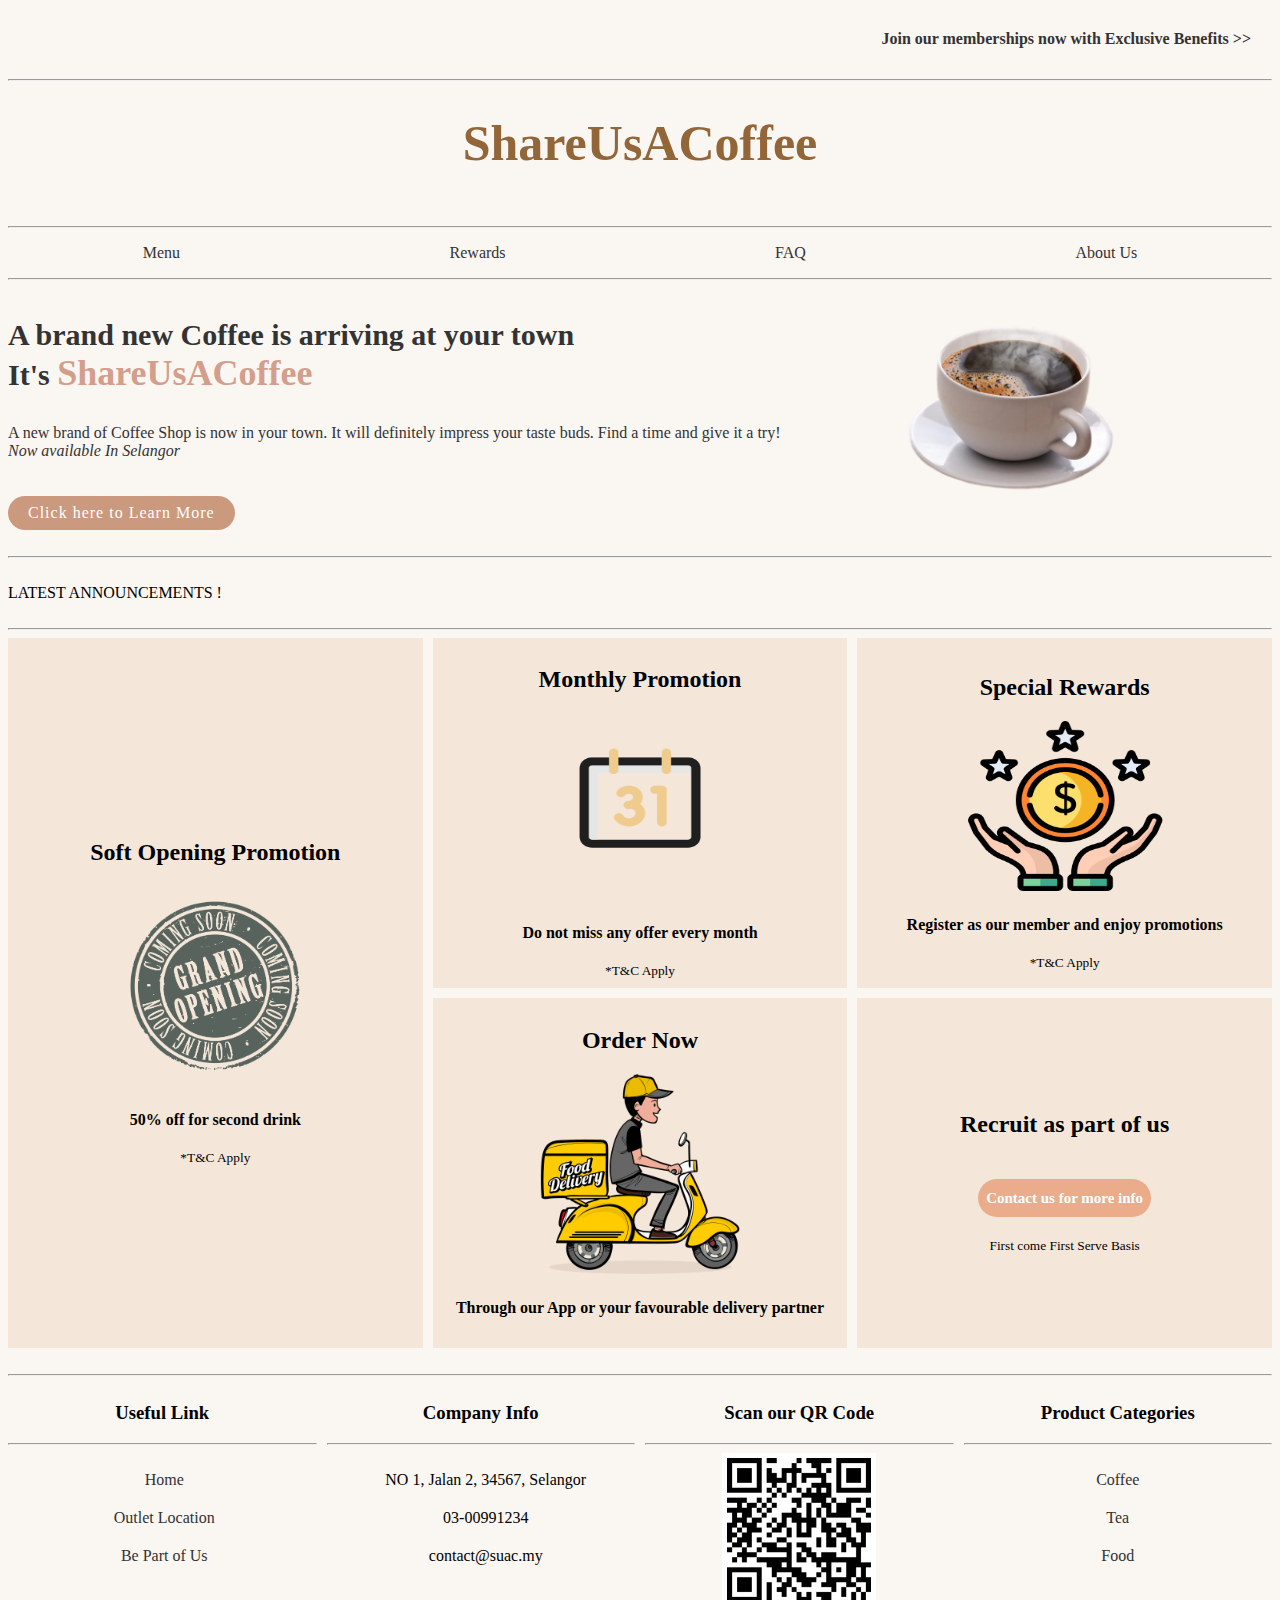
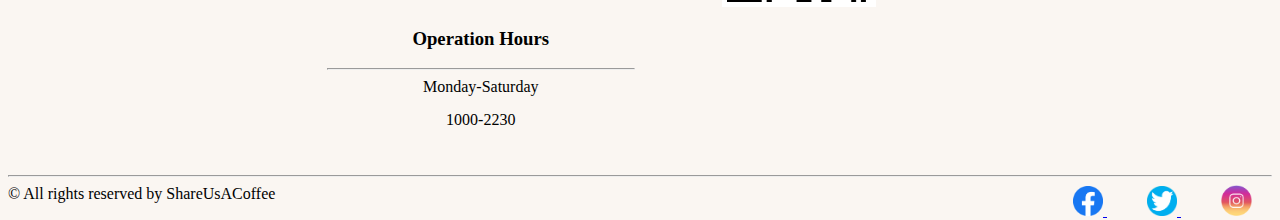
<file: index.html>
<!DOCTYPE html>
<html lang="en">
    <head>
        <title>ShareUsACoffee</title>
        <meta charset="utf-8">
        <meta name="viewport" content="width=device-width, initial-scale=1.0">
        <link rel="stylesheet" href="homepagestyle.css">
        <script src="homepage.js"></script>
    </head>
    <body>
        <div class="memberhead">
            <a href ="membership.html"><h4>Join our memberships now with Exclusive Benefits >></h4></a>
        </div>
        <hr>
            <header>
                <h1 style="color: #936639">ShareUsACoffee</h1>
                <hr>
                <ul>
                    <li><a href="menu.html">Menu</a></li>
                    <li><a href="membership.html">Rewards</a></li>
                    <li><a href="faq.html">FAQ</a></li>
                    <li><a href="aboutus.html">About Us</a></li>
                </ul>
            </header>
        <hr>
            <div class="main">
                <div class="Textbox">
                    <h3>A brand new Coffee is arriving at your town<br>It's <span>ShareUsACoffee</span></h3>
                    <p>A new brand of Coffee Shop is now in your town. It will definitely impress your taste buds. Find a time and give it a try!<br><i>Now available In Selangor</i></p>
                    <a href="aboutus.html">Click here to Learn More</a>
                </div>
                <div class="imageofcoffee">
                    <img src="coffee.png" class="coffee">
                </div>
            </div>
        <br>
        <hr>
            <br>
            LATEST ANNOUNCEMENTS !
            <br>
            <br>
        <hr>
            <div class="promotion">
                <div class="discount">
                    <h2>Soft Opening Promotion</h2>
                        <a href="#">
                            <img src="opening.png" width="200" height="200">
                        </a>
                    <h4>50% off for second drink</h4>
                    <sub>*T&C Apply</sub>
                </div>
                <div class="monthly">
                    <h2>Monthly Promotion</h2>
                        <a href="#">
                            <img src="month.png" width="200" height="170" onclick="monthPromo()">
                            <p id = "month"></p>
                        </a>
                    <h4>Do not miss any offer every month</h4>
                    <sub>*T&C Apply</sub>
                </div>
                <div class="member">
                    <h2>Special Rewards</h2>
                        <a href="membership.html" target="_blank">
                            <img src="special.png" width="200" height="170">
                        </a>
                    <h4>Register as our member and enjoy promotions</h4>
                    <sub>*T&C Apply</sub>
                </div>
                <div class="delivery">
                    <h2>Order Now</h2>
                        <a href="https://www.foodpanda.my/" target="_blank">
                            <img src="delivery.png" width="200" height="200">
                        </a>
                    <h4>Through our App or your favourable delivery partner</h4>
                </div>
                <div class="recruit">
                    <h2>Recruit as part of us</h2>
                    <h4><a href="recruit.html" target="_blank">
                        <span>Contact us for more info</span></a></h4>
                    <sub>First come First Serve Basis</sub>
                </div>
            </div>
            <br>
        <hr>
            <footer>
                <div class="other">
                    <div class="link">
                        <h3>Useful Link</h3>
                        <hr>
                        <ul>
                            <li><a href="index.html">Home</a></li>
                            <li><a href="location.html">Outlet Location</a></li>
                            <li><a href="recruit.html">Be Part of Us</a></li>
                        </ul>
                    </div>
                    <div class="info">
                        <h3>Company Info</h3>
                        <hr>
                        <ul>
                            <li>NO 1, Jalan 2, 34567, Selangor</li>
                            <li>03-00991234</li>
                            <li>contact@suac.my</li>
                        </ul>
                        <br>
                        <h3>Operation Hours</h3>
                        <hr>
                        <div class="week">
                            Monday-Saturday
                            <br>
                            <div class="hour">
                                1000-2230
                            </div>
                        </div>
                    </div>
                    <div class="qr">
                        <h3>Scan our QR Code</h3>
                        <hr>
                        <img src="qrcode.png" class="qrcode" width="150" height="150" onclick="openImg(this)">
                    </div>
                    <div class="category">
                        <h3>Product Categories</h3>
                        <hr>
                        <ul>
                            <li><a href="coffee.html">Coffee</a></li>
                            <li><a href="tea.html">Tea</a></li>
                            <li><a href="food.html">Food</a></li>
                        </ul>
                    </div>
                </div>
            <br>
            <hr>
                <div class = socialmedia>
                &copy; All rights reserved by ShareUsACoffee
                <div class="contact">
                    <a href="https://www.facebook.com/shareusacoffee">
                        <img src="fb.png" width="30" height="30">
                    </a>
                    <a href="https://www.twitter.com/shareusacoffee">
                        <img src="twitter.png" width="30" height="30">
                    </a>
                    <a href="https://www.instagram.com/shareusacoffee">
                        <img src="ig.png" width="31" height="31">
                    </a>
                </div>
                </div>
            </footer>
        </section>

    </body>
</html>
</file>
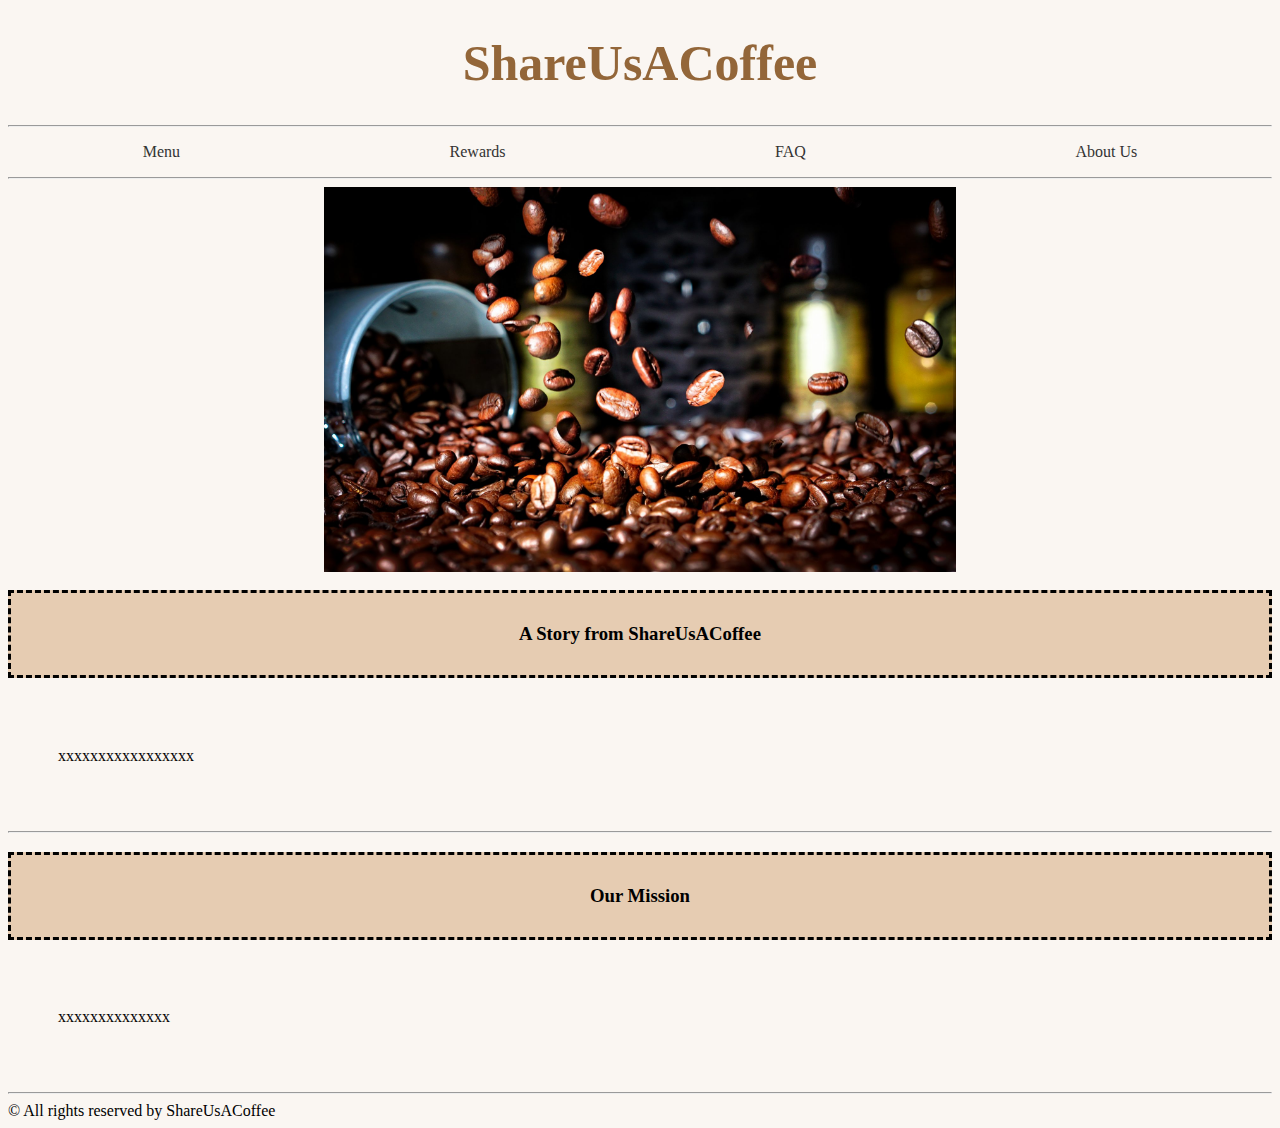
<file: aboutus.html>
<!DOCTYPE html>
<html lang="en">
    <head>
        <title>ShareUsACoffee@About Us</title>
        <meta charset="utf-8">
        <meta name="viewport" content="width=device-width, initial-scale=1.0">
        <link rel="stylesheet" href="aboutus.css">
    </head>
    <body>
        <section>
            <header>
                <h1><a href="index.html"><span>ShareUsACoffee</span></a></h1>
                <hr>
                <ul>
                    <li><a href="menu.html">Menu</a></li>
                    <li><a href="membership.html">Rewards</a></li>
                    <li><a href="faq.html">FAQ</a></li>
                    <li><a href="aboutus.html">About Us</a></li>
                </ul>
                <hr>
            </header>
            <body>
                <div class="picture">
                    <img src="pic.jfif" class="coffee" width="1505px" height="400px">
                </div>
                <div class="story">
                    <h3>A Story from ShareUsACoffee</h3>
                    <p>
                        xxxxxxxxxxxxxxxxx
                    </p>
                </div>
                <hr>
                <div class="mission">
                    <h3>Our Mission</h3>
                    <p>
                        xxxxxxxxxxxxxx
                    </p>
                </div>
            </body>
            <footer>
                <hr>
                &copy; All rights reserved by ShareUsACoffee
            </footer>
        </section>
    </body>
</html>
</file>
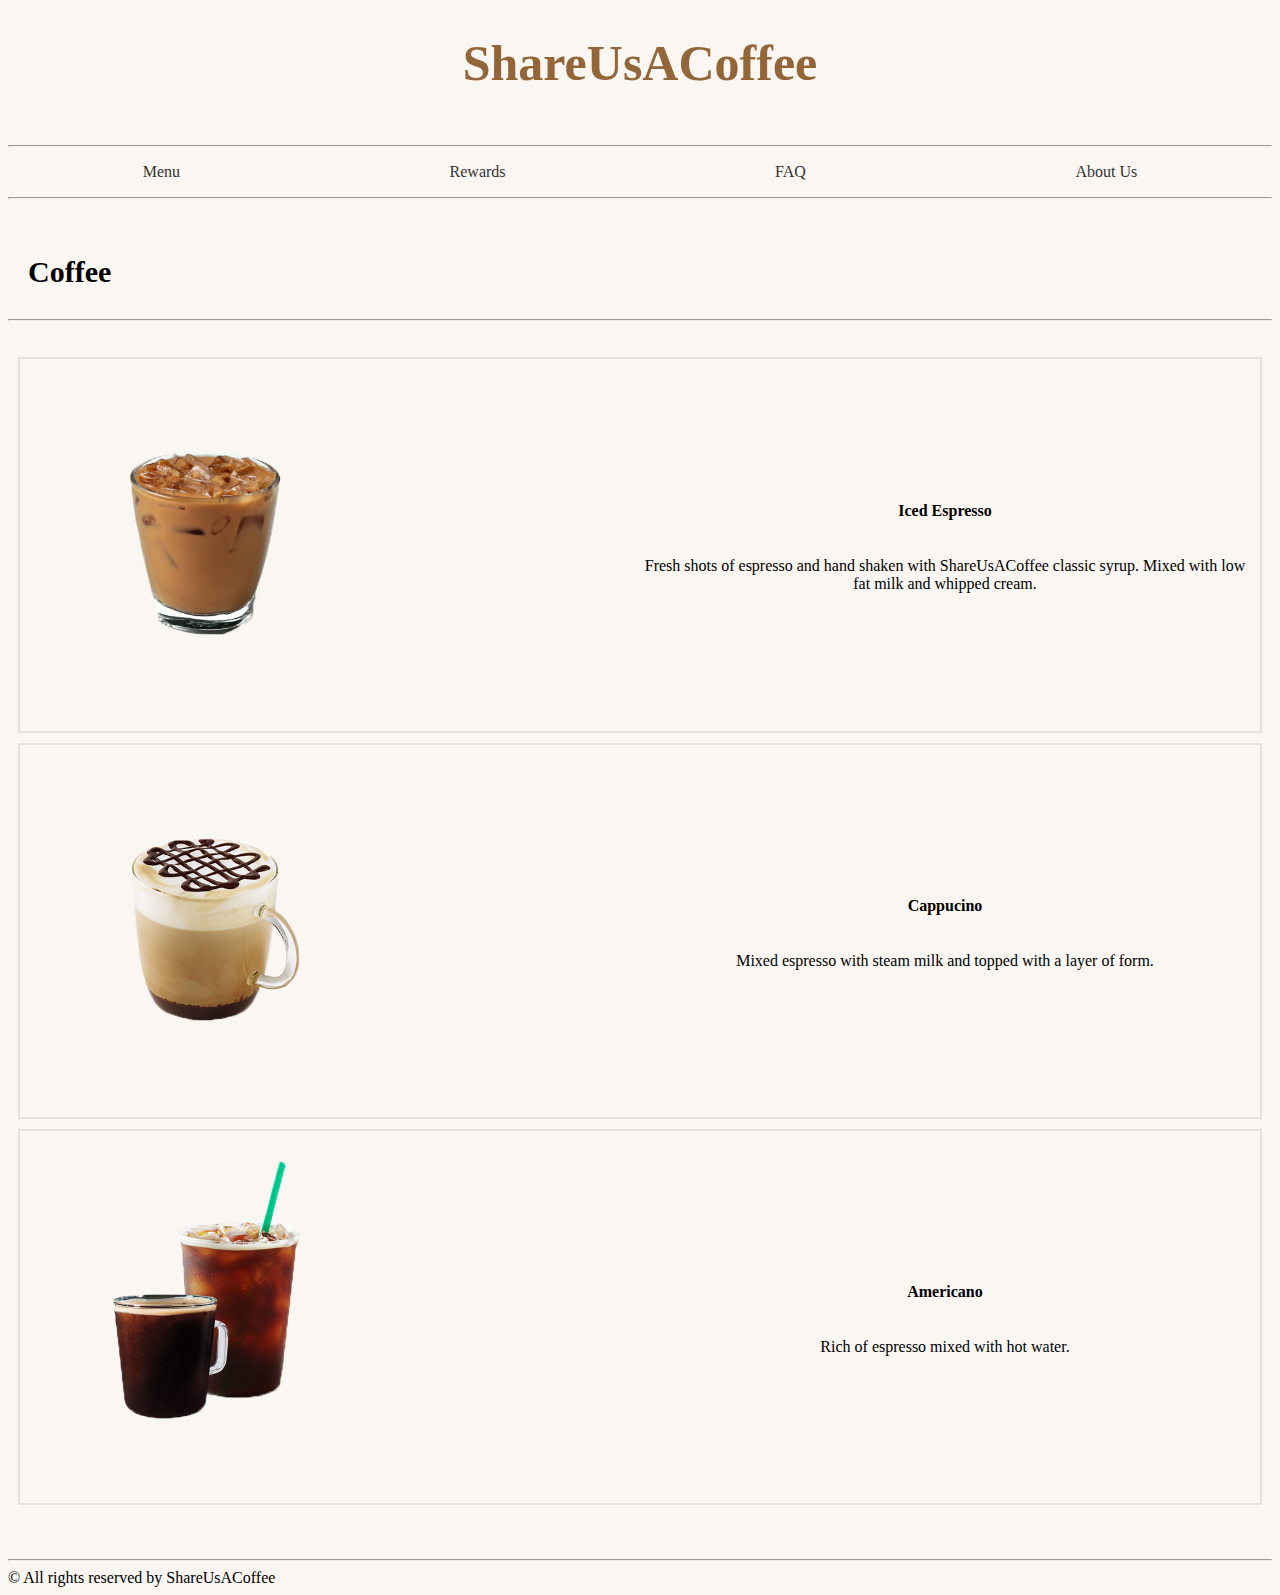
<file: coffee.html>
<!DOCTYPE html>
<html lang="en">
    <head>
        <title>ShareUsACoffee@Product Categories</title>
        <meta charset="utf-8">
        <link rel="stylesheet" href="coffeestyle.css">
        <meta name="viewport" content="width=device-width, initial-scale=1.0">
    </head>
    <body>
        <section>
            <header>
                <h1><a href="index.html"><span>ShareUsACoffee</span></a></h1>
                <hr>
                <ul>
                    <li><a href="menu.html">Menu</a></li>
                    <li><a href="membership.html">Rewards</a></li>
                    <li><a href="faq.html">FAQ</a></li>
                    <li><a href="aboutus.html">About Us</a></li>
                </ul>
                <hr>
            </header>
            <br>
            <h3 style="font-size: 30px; padding-left: 20px">Coffee</h3>
            <hr><br>
            <div class="coffee">
                <div class="espresso">
                    <img src="espresso.png" width="200" height="200">
                    <div class="desc">
                        <h4>Iced Espresso</h4>
                        <p>Fresh shots of espresso and hand shaken with ShareUsACoffee classic syrup. Mixed with low fat milk and whipped cream.</p>
                    </div>
                </div>
                <div class="cappucino">
                    <img src="cappucino.png" width="200" height="200">
                    <div class="desc">
                        <h4>Cappucino</h4>
                        <p>Mixed espresso with steam milk and topped with a layer of form.</p>
                    </div>
                </div>
                <div class="americano">
                    <img src="americano.png" width="200" height="200">
                    <div class="desc">
                        <h4>Americano</h4>
                        <p>Rich of espresso mixed with hot water.</p>
                    </div>
                </div>
            </div>
            <br><br>
            <footer>
                <hr>
                &copy; All rights reserved by ShareUsACoffee
            </footer>
        </section>
    </body>
</html>
</file>
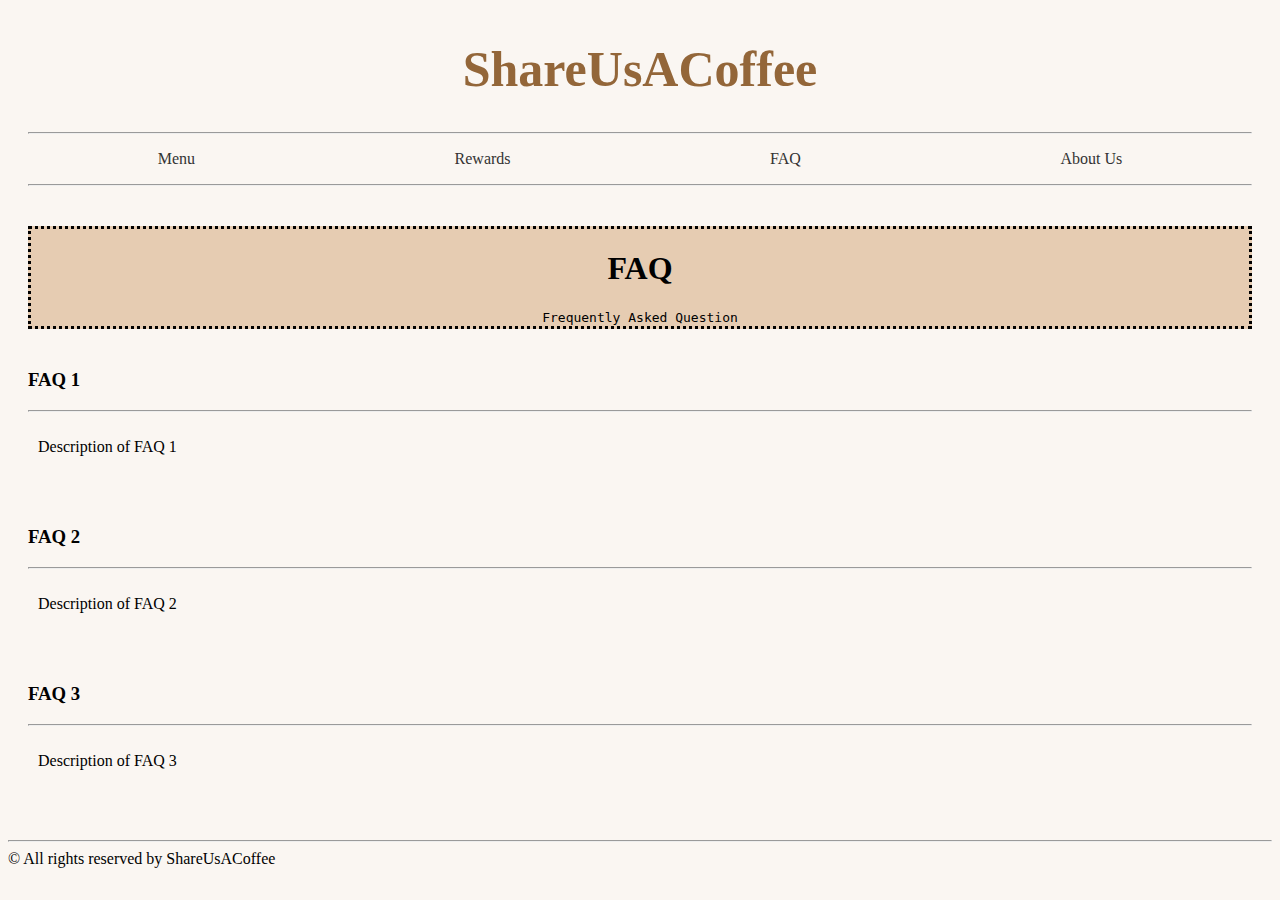
<file: faq.html>
<!DOCTYPE html>
<html lang="en">
    <head>
        <title>ShareUsACoffee@FAQ</title>
        <meta charset="utf-8">
        <link rel="stylesheet" href="faqstyle.css">
        <meta name="viewport" content="width=device-width, initial-scale=1.0">
    </head>
    <body>
        <section>
            <header>
                <div class="nav">
                    <h1><a href="index.html"><span>ShareUsACoffee</span></a></h1>
                    <hr>
                    <ul>
                        <li><a href="menu.html">Menu</a></li>
                        <li><a href="membership.html">Rewards</a></li>
                        <li><a href="faq.html">FAQ</a></li>
                        <li><a href="aboutus.html">About Us</a></li>
                    </ul>
                    <hr>
                </div>
                <div class="title">
                    <h1>FAQ</h1>
                    <kbd>Frequently Asked Question</kbd>
                </div>
            </header>
            <body>
                <div class="faq1">
                    <h3>FAQ 1</h3>
                    <hr>
                    <p>
                        Description of FAQ 1
                    </p>
                </div>
                <div class="faq2">
                    <h3>FAQ 2</h3>
                    <hr>
                    <p>
                        Description of FAQ 2
                    </p>
                </div>
                <div class="faq3">
                    <h3>FAQ 3</h3>
                    <hr>
                    <p>
                        Description of FAQ 3
                    </p>
                </div>
            </body>
            <footer>
                <hr>
                &copy; All rights reserved by ShareUsACoffee
            </footer>
        </section>
    </body>
</html>
</file>
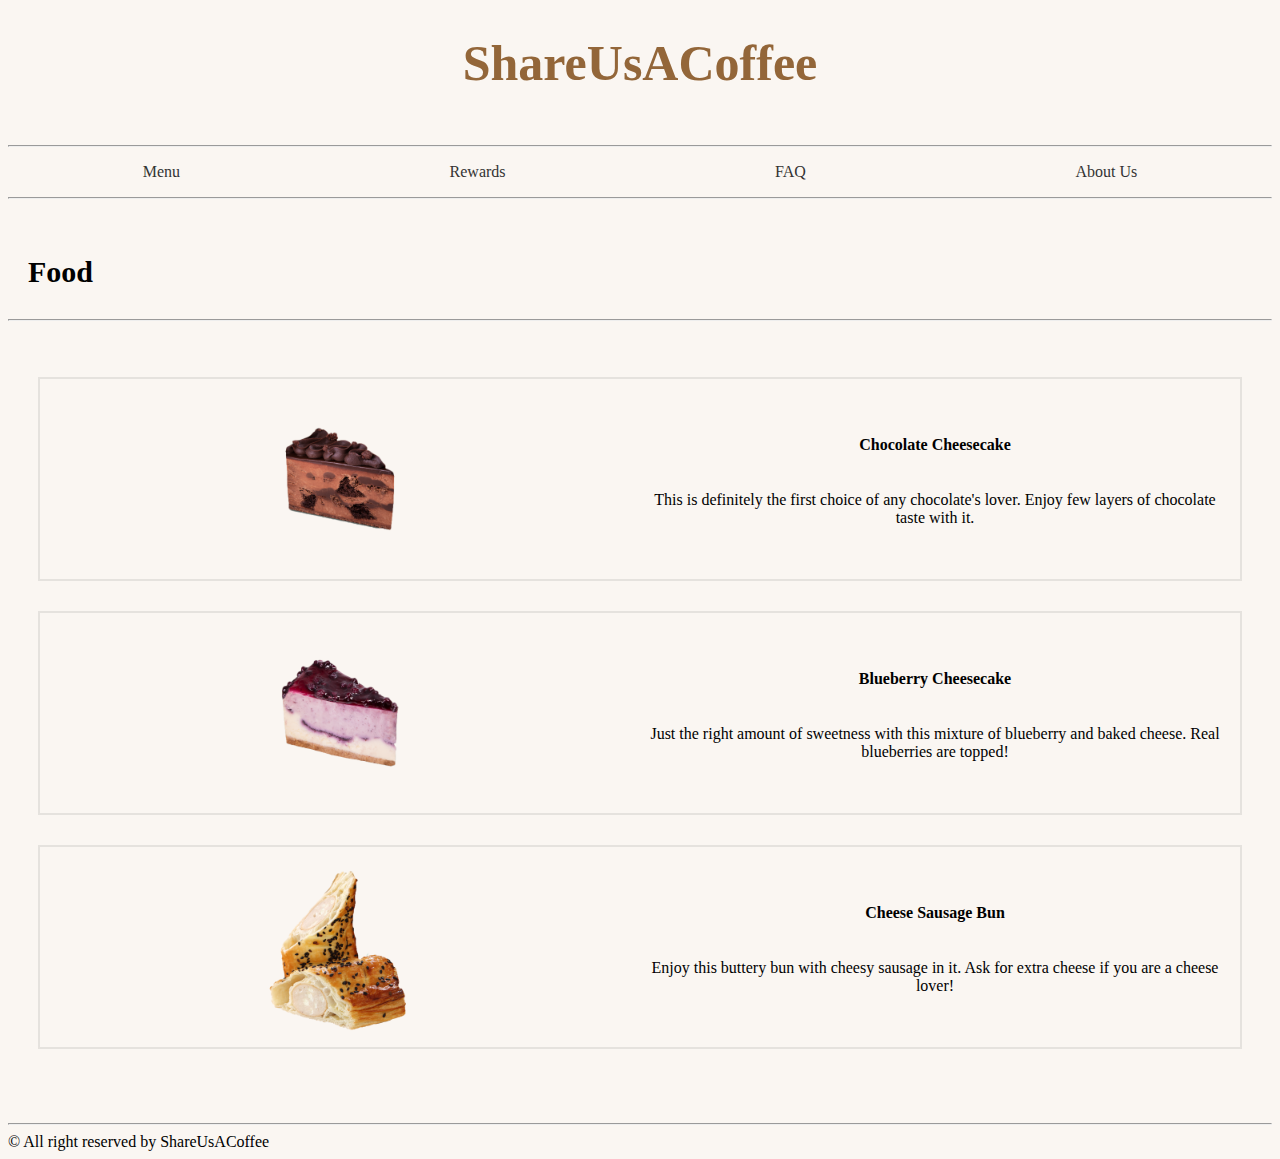
<file: food.html>
<!DOCTYPE html>
<html lang="en">
    <head>
        <title>ShareUsACoffee@Product Categories</title>
        <meta charset="utf-8">
        <link rel="stylesheet" href="foodstyle.css">
        <meta name="viewport" content="width=device-width, initial-scale=1.0">
    </head>
    <body>
        <section>
            <header>
                <h1><a href="index.html"><span>ShareUsACoffee</span></a></h1>
                <hr>
                <ul>
                    <li><a href="menu.html">Menu</a></li>
                    <li><a href="membership.html">Rewards</a></li>
                    <li><a href="faq.html">FAQ</a></li>
                    <li><a href="aboutus.html">About Us</a></li>
                </ul>
                <hr>
            </header>
            <br>
            <h3 style="font-size: 30px; padding-left: 20px;">Food</h3>
            <hr><br>
            <div class="food">
                <div class="chococheese">
                    <img src="chococheese.png" width="300" height="200">
                    <div class="desc">
                        <h4>Chocolate Cheesecake</h4>
                        <p>This is definitely the first choice of any chocolate's lover. Enjoy few layers of chocolate taste with it.</p>
                    </div>
                </div>
                <div class="blueberry">
                    <img src="blueberry.png" width="300" height="200">
                    <div class="desc">
                        <h4>Blueberry Cheesecake</h4>
                        <p>Just the right amount of sweetness with this mixture of blueberry and baked cheese. Real blueberries are topped!</p>
                    </div>
                </div>
                <div class="bun">
                    <img src="bun.png" width="300" height="200">
                    <div class="desc">
                        <h4>Cheese Sausage Bun</h4>
                        <p>Enjoy this buttery bun with cheesy sausage in it. Ask for extra cheese if you are a cheese lover!</p>
                    </div>
                </div>
            </div>
            <br><br>
            <footer>
                <hr>
                &copy; All right reserved by ShareUsACoffee
            </footer>
        </section>
    </body>
</html>
</file>
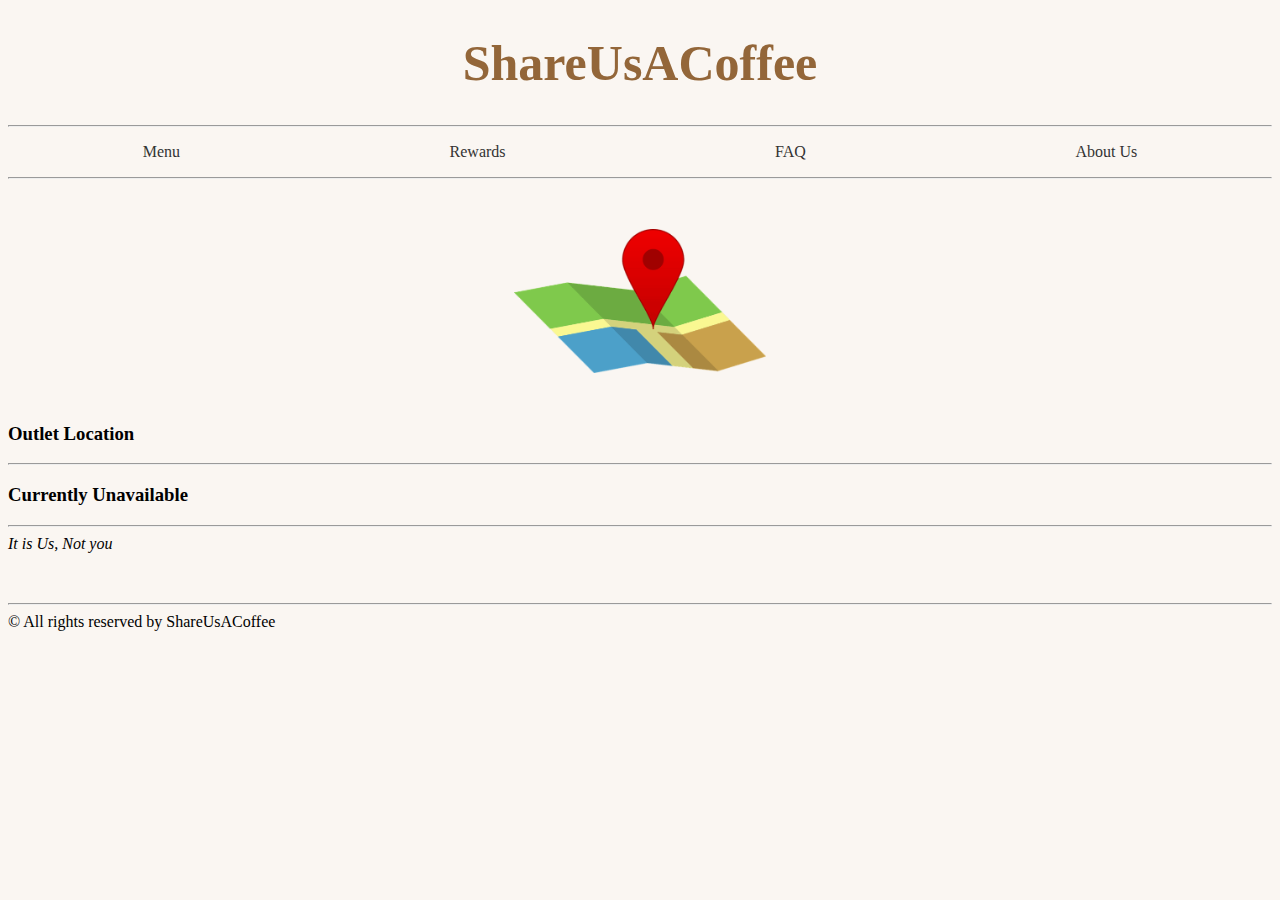
<file: location.html>
<!DOCTYPE html>
<html lang="en">
    <head>
        <title>ShareUsACoffee@Location</title>
        <meta charset="utf-8">
        <link rel="stylesheet" href="locationstyle.css">
        <meta name="viewport" content="width=device-width, initial-scale=1.0">
    </head>
    <body>
        <section>
            <header>
                <h1><a href="index.html"><span>ShareUsACoffee</span></a></h1>
                <hr>
                <ul>
                    <li><a href="menu.html">Menu</a></li>
                    <li><a href="membership.html">Rewards</a></li>
                    <li><a href="faq.html">FAQ</a></li>
                    <li><a href="aboutus.html">About Us</a></li>
                </ul>
                <hr>
            </header>
            <div class="location">
                <img src="location.png">
                <h3>Outlet Location</h3>
            </div>
            <hr>
            <div class="content">
                <h3>Currently Unavailable</h3>
                <hr>
                <i>It is Us, Not you</i>
            </div>
            <footer>
                <hr>
                &copy; All rights reserved by ShareUsACoffee
            </footer>
        </section>
    </body>
</html>
</file>
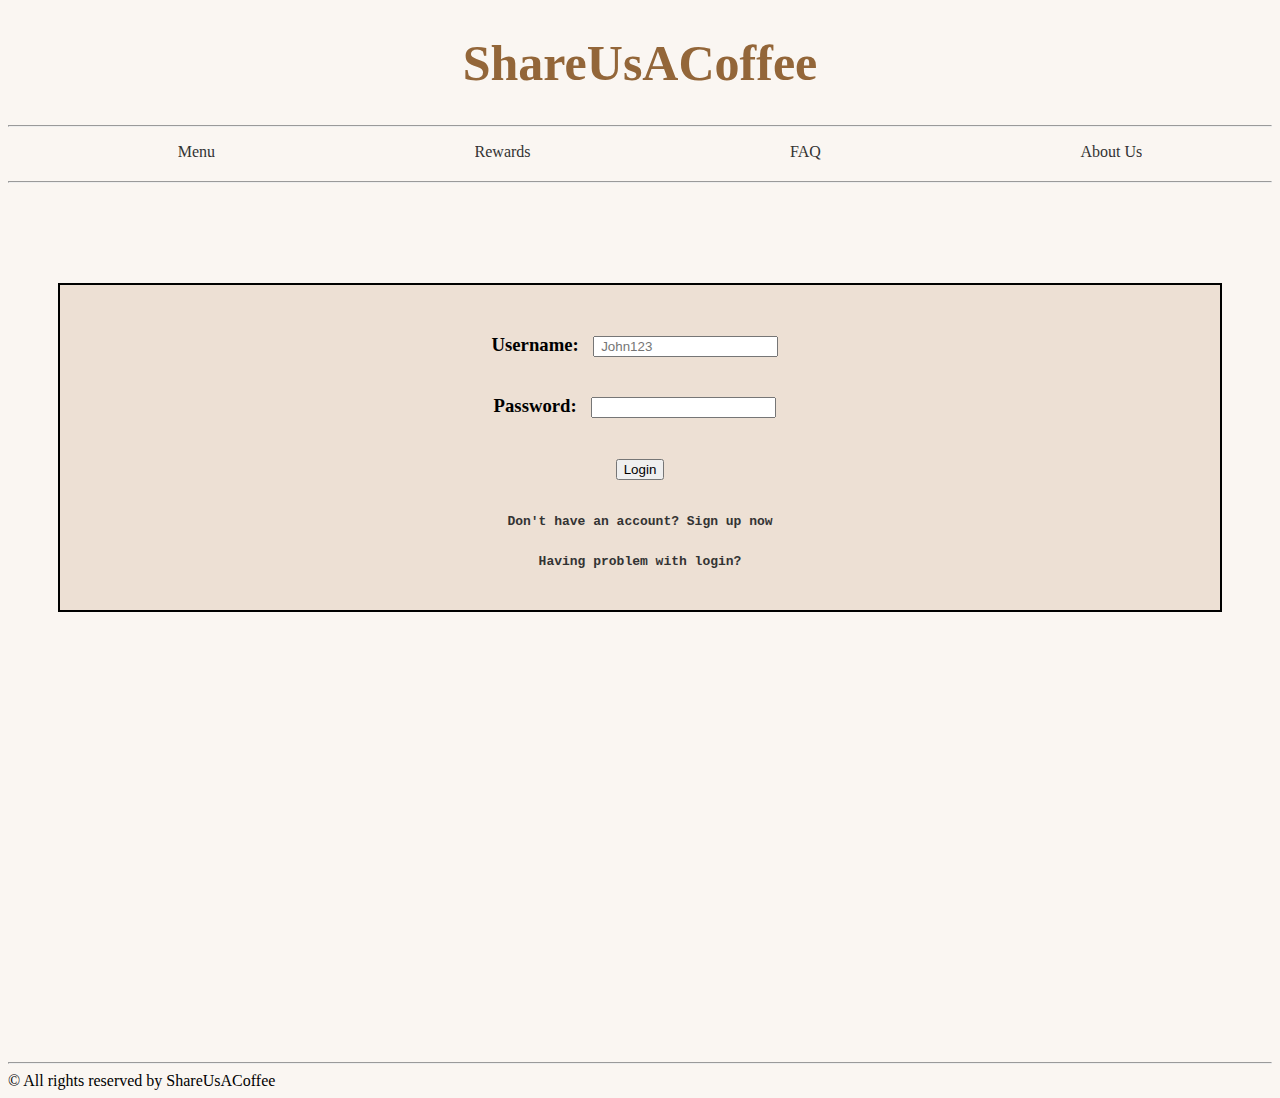
<file: membership.html>
<!DOCTYPE html>
<html lang="en">
    <head>
        <title>ShareUsACoffee@Membership</title>
        <meta charset="utf-8">
        <meta name="viewport" content="width=device-width, initial-scale=1.0">
        <link rel="stylesheet" href="membershipstyle.css">
        <script src="membership.js"></script>
    </head>
    <body>
        <section>
            <header>
                <h1><a href="index.html"><span>ShareUsACoffee</span></a></h1>
                <hr>
                <ul>
                    <li><a href="menu.html">Menu</a></li>
                    <li><a href="membership.html">Rewards</a></li>
                    <li><a href="faq.html">FAQ</a></li>
                    <li><a href="aboutus.html">About Us</a></li>
                </ul>
                <hr>
            </header>
        <body>
            <div class="userinfo">
                <h3>Username: <input type="text" id="username" placeholder=" John123"></h3>
                
                <h3>Password: <input type="password" id="password"></h3>
                <h3><button type="button" onclick="userLogin()">Login</button></h3>
                <h4><a href="signup.html"><kbd>Don't have an account? Sign up now</kbd></a></h4>
                <h4><a href="#" onclick="loginProblem()"><kbd>Having problem with login?</kbd></a></h4>
            </div>
        </body>
            <footer>
                <hr>
                &copy; All rights reserved by ShareUsACoffee
            </footer>
        </section>
    </body>
</html>
</file>
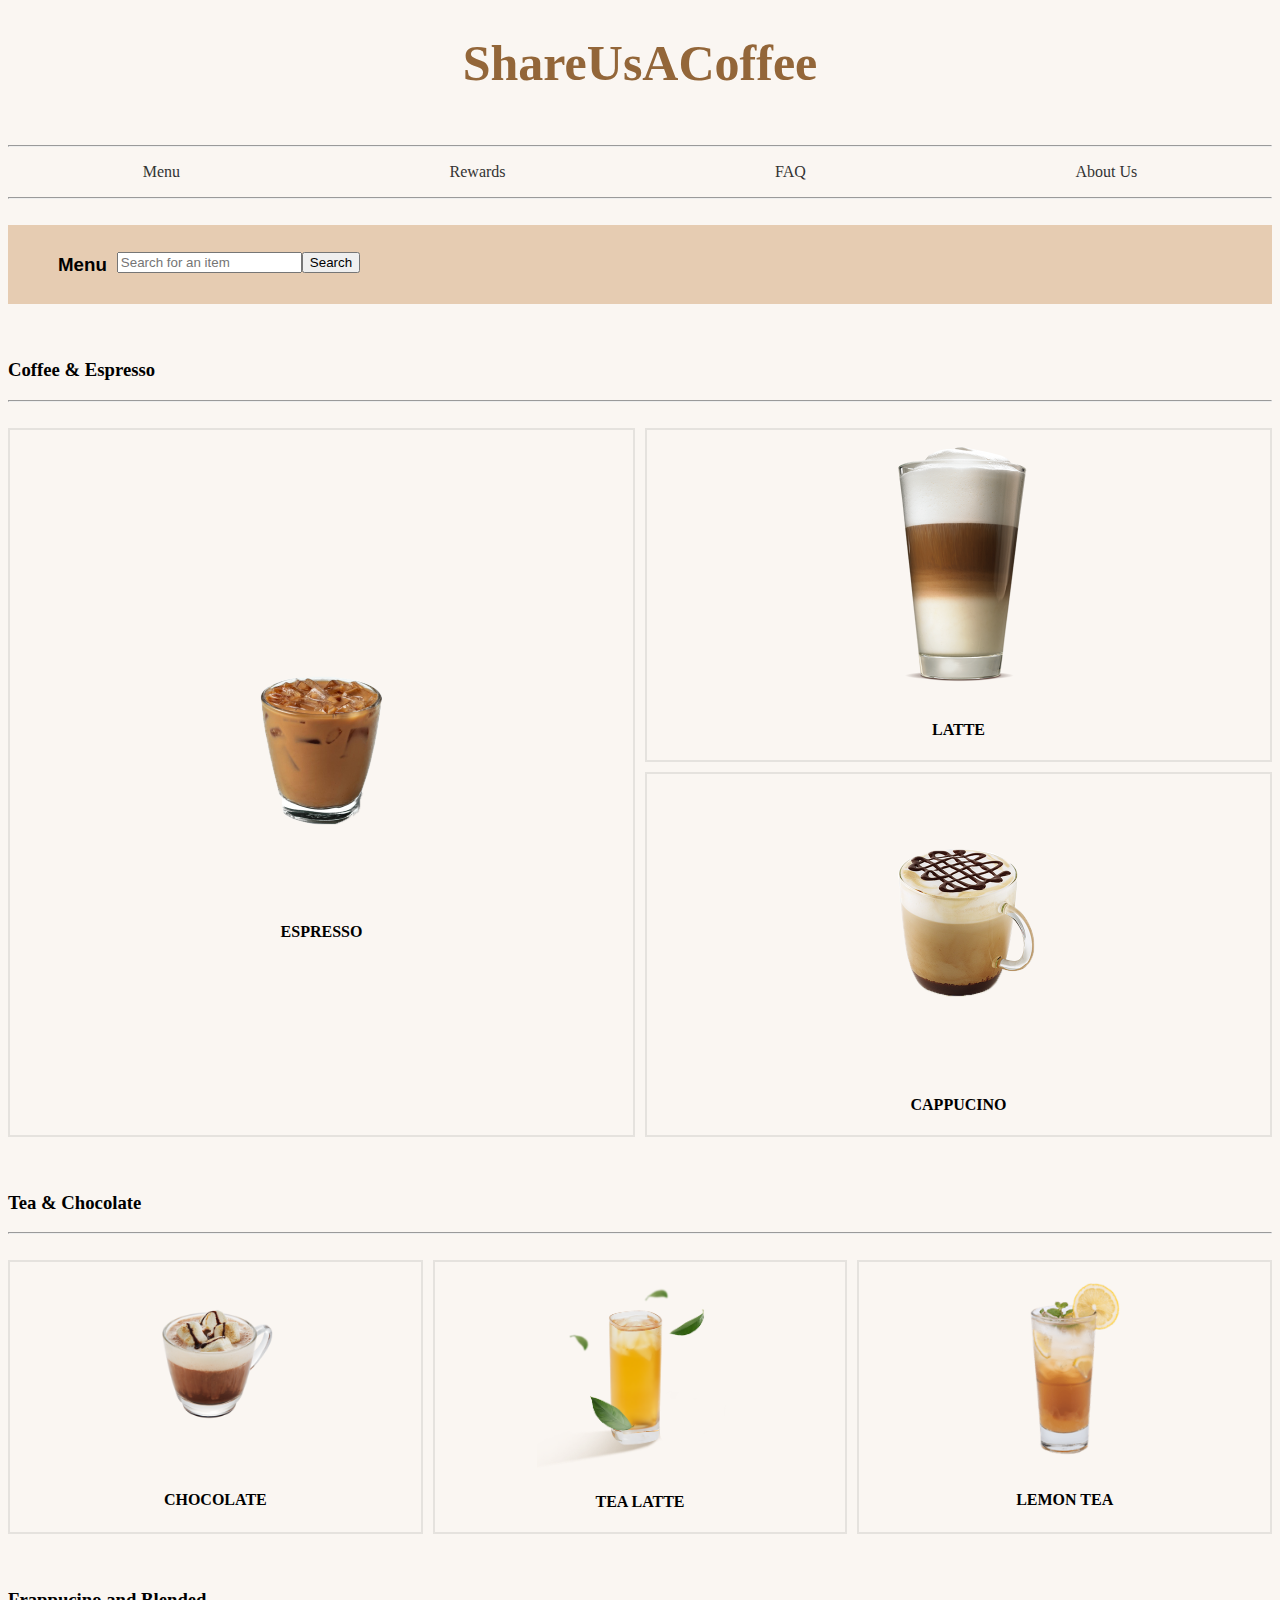
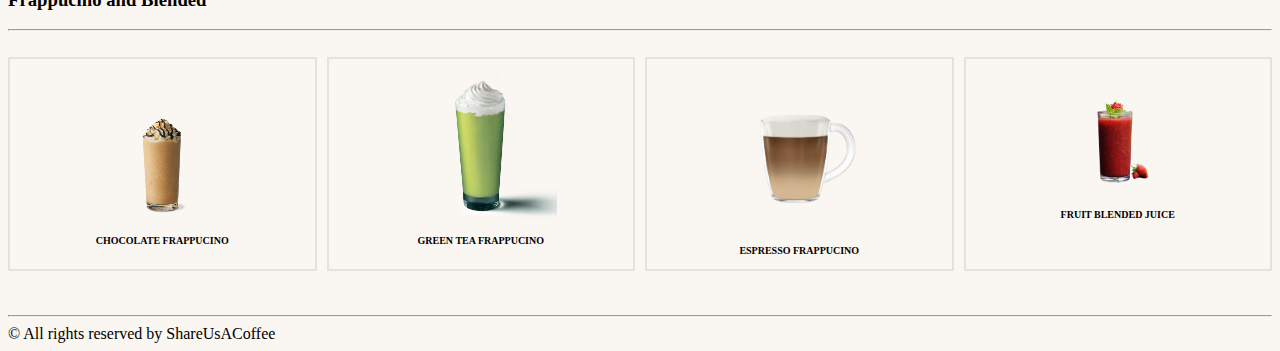
<file: menu.html>
<!DOCTYPE html>
<html lang="en">
    <head>
        <title>ShareUsACoffee@Menu</title>
        <meta charset="utf-8">
        <link rel="stylesheet" href="menustyle.css">
        <meta name="viewport" content="width=device-width, initial-scale=1.0">
        <script src="menu.js"></script>
    </head>
    <body>
        <section>
            <header>
                <h1><a href="index.html"><span>ShareUsACoffee</span></a></h1>
                <hr>
                <ul>
                    <li><a href="menu.html">Menu</a></li>
                    <li><a href="membership.html">Rewards</a></li>
                    <li><a href="faq.html">FAQ</a></li>
                    <li><a href="aboutus.html">About Us</a></li>
                </ul>
                <hr>
            </header>
            <br>
            <div class="menu">
                <div class="menu1">
                    <h3>Menu</h3>
                </div>
                    <h3 style="margin:25px 0px;"><input type="search" id="item" placeholder="Search for an item" name="search"></h3>
                    <h3 style="margin:25px 0px ;"><button onclick="itemSearch()">Search</button></h3>
            </div>
            <br><br>
            <h3>Coffee & Espresso</h3>
            <hr><br>
            <div class="cne">
                <div class ="espresso">
                    <a href="#">
                        <img src="espresso.png" width="400" height="350" onclick="openImg(this)">
                    </a>
                    <h4>ESPRESSO</h4>
                </div>
                <div class="latte">
                    <a href="#">
                        <img src="latte.png" width="200" height="200" onclick="openImg(this)">
                    </a>
                    <h4>LATTE</h4>
                </div>
                <div class="cappucino">
                    <a href="#">
                        <img src="cappucino.png" width="200" height="200" onclick="openImg(this)">
                    </a>
                    <h4>CAPPUCINO</h4>
                </div>
            </div>
            <br><br>
            <h3>Tea & Chocolate</h3>
            <hr><br>
            <div class="tnc">
                <div class="chocolate">
                    <a href="#">
                        <img src="chocolate.png" width="200" height="200" onclick="openImg(this)">
                    </a>
                    <h4>CHOCOLATE</h4>
                </div>
                <div class="tealatte">
                    <a href="#">
                        <img src="tea.png" width="200" height="200" onclick="openImg(this)">  
                    </a>
                    <h4>TEA LATTE</h4>
                </div>
                <div class="lemon">    
                    <a href="#">
                        <img src="lemon.png" width="200" height="200" onclick="openImg(this)">
                    </a>
                    <h4>LEMON TEA</h4>
                </div>
            </div>
            <br><br>
            <h3>Frappucino and Blended</h3>
            <hr><br>
            <div class="fnb">
                <div class="chocofrap">
                    <a href="#">
                        <img src="chocofrap.png" width="150" height="160" onclick="openImg(this)">
                    </a>
                    <h4 style="font-size: 10px;">CHOCOLATE FRAPPUCINO</h4>
                </div>  
                <div class="greenteafrap">
                    <a href="#">
                        <img src="teafrap.png" width="150" height="160" onclick="openImg(this)">
                        </a>
                    <h4 style="font-size: 10px;">GREEN TEA FRAPPUCINO</h4>
                </div>
                <div class="esprefrap">
                    <a href="#">
                        <img src="espresfrap.png" width="150" height="160" onclick="openImg(this)">
                    </a>
                    <h4 style="font-size: 10px;">ESPRESSO FRAPPUCINO</h4>
                </div>
                <div class="fruitjuice">
                    <a href="#">
                        <img src="fruit.png" width="150" height="160" onclick="openImg(this)">
                    </a>
                    <h4 style="font-size: 10px;">FRUIT BLENDED JUICE</h4>
                </div>
            </div>
            <br><br>
            <footer>
                <hr>
                &copy; All rights reserved by ShareUsACoffee
            </footer>
        </section>
    </body>
</html>
</file>
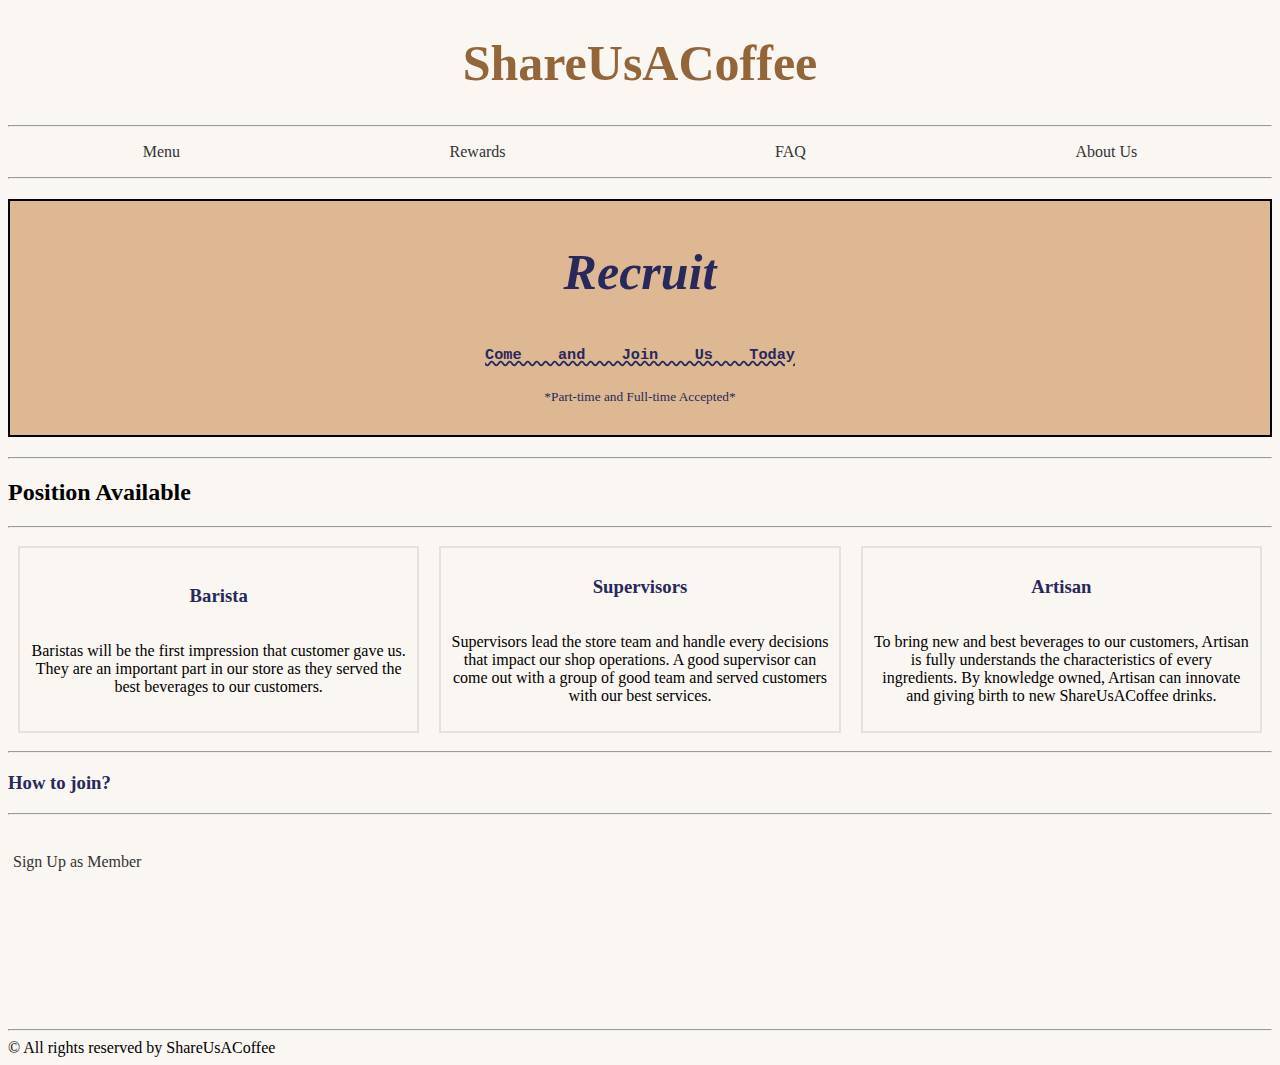
<file: recruit.html>
<!DOCTYPE html>
<html lang="en">
    <head>
        <title>ShareUsACoffee@Recruit</title>
        <meta charset="utf-8">
        <link rel="stylesheet" href="recruitstyle.css">
        <meta name="viewport" content="width=device-width, initial-scale=1.0">
    </head>
    <body>
        <section>
            <header>
                <h1><a href="index.html"><span>ShareUsACoffee</span></a></h1>
                <hr>
                <ul>
                    <li><a href="menu.html">Menu</a></li>
                    <li><a href="membership.html">Rewards</a></li>
                    <li><a href="faq.html">FAQ</a></li>
                    <li><a href="aboutus.html">About Us</a></li>
                </ul>
                <hr>
            </header>
            <div class="recruit">
                <h2><i>Recruit</i></h2>
                <h3><kbd>Come&nbsp;&nbsp;&nbsp; and&nbsp;&nbsp;&nbsp; Join&nbsp;&nbsp;&nbsp; Us&nbsp;&nbsp;&nbsp; Today</kbd></h3> 
                <sub>*Part-time and Full-time Accepted*</sub> 
            </div>
        <hr>
            <h2>Position Available</h2>
        <hr>
            <div class="position">
                <div class="position1">
                    <h3>Barista</h3>
                    <p>Baristas will be the first impression that customer gave us. They are an important part in our store as they served the best beverages to our customers.</p>
                </div>
                <div class="position2">
                    <h3>Supervisors</h3>
                    <p>Supervisors lead the store team and handle every decisions that impact our shop operations. A good supervisor can come out with a group of good team and served customers with our best services.</p>
                </div>
                <div class="position3">
                    <h3>Artisan</h3>
                    <p>To bring new and best beverages to our customers, Artisan is fully understands the characteristics of every ingredients. By knowledge owned, Artisan can innovate and giving birth to new ShareUsACoffee drinks.</p>
                </div>
            </div>
        <hr>
            <div class="join">
                <h3>How to join?</h3>
                <hr>
                <div class="member">
                    <a href="membership.html">Sign Up as Member</a>
                </div>
            </div>
            <footer>
                <hr>
                &copy; All rights reserved by ShareUsACoffee
            </footer>
        </section>
    </body>
</html>
</file>
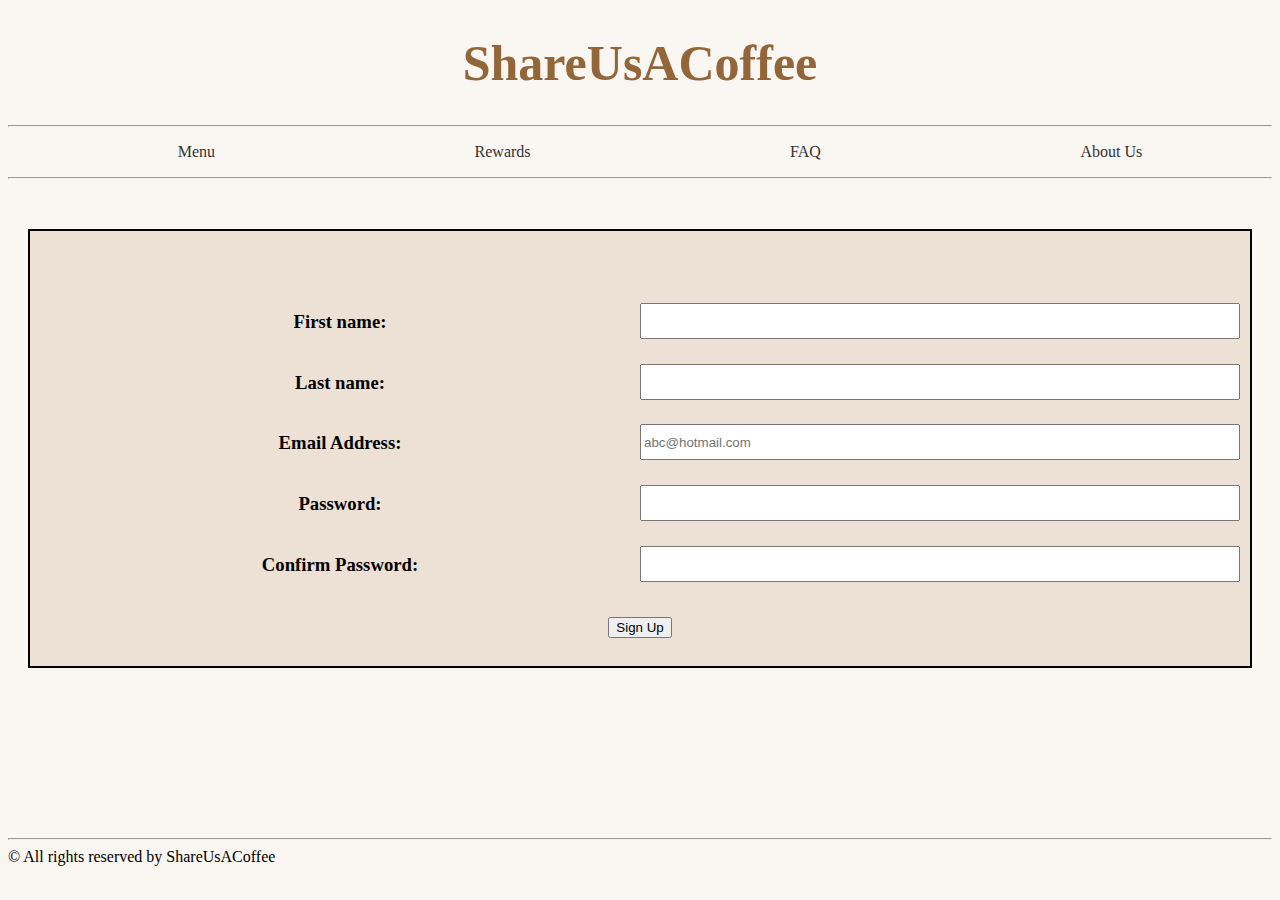
<file: signup.html>
<!DOCTYPE html>
<html lang="en">
    <head>
        <title>ShareUsACoffee@Membership</title>
        <meta charset="utf-8">
        <meta name="viewport" content="width=device-width, initial-scale=1.0">
        <link rel="stylesheet" href="signupstyle.css">
        <script src="signup.js"></script>
    </head>
    <body>
        <section>
            <header>
                <h1><a href="index.html"><span>ShareUsACoffee</span></a></h1>
                <hr>
                <ul>
                    <li><a href="menu.html">Menu</a></li>
                    <li><a href="membership.html">Rewards</a></li>
                    <li><a href="faq.html">FAQ</a></li>
                    <li><a href="aboutus.html">About Us</a></li>
                </ul>
                <hr>
            </header>
            <div class="box">
                <div class="userinfo">
                    <form>
                        <h3>First name:</h3> <input type="text" id="firstname">
                        <h3>Last name:</h3> <input type="text" id="lastname">
                        <h3>Email Address:</h3> <input type="email" id="email" placeholder="abc@hotmail.com">
                        <h3>Password:</h3> <input type="password" id="password1">
                        <h3>Confirm Password:</h3> <input type="password" id="password2">
                    </form>
                </div>
                    <h3><button type="submit" onclick="signUp()">Sign Up</button></h3>
            </div>
            <footer>
                <hr>
                &copy; All rights reserved by ShareUsACoffee
            </footer>
        </section>
    </body>
</html>
</file>
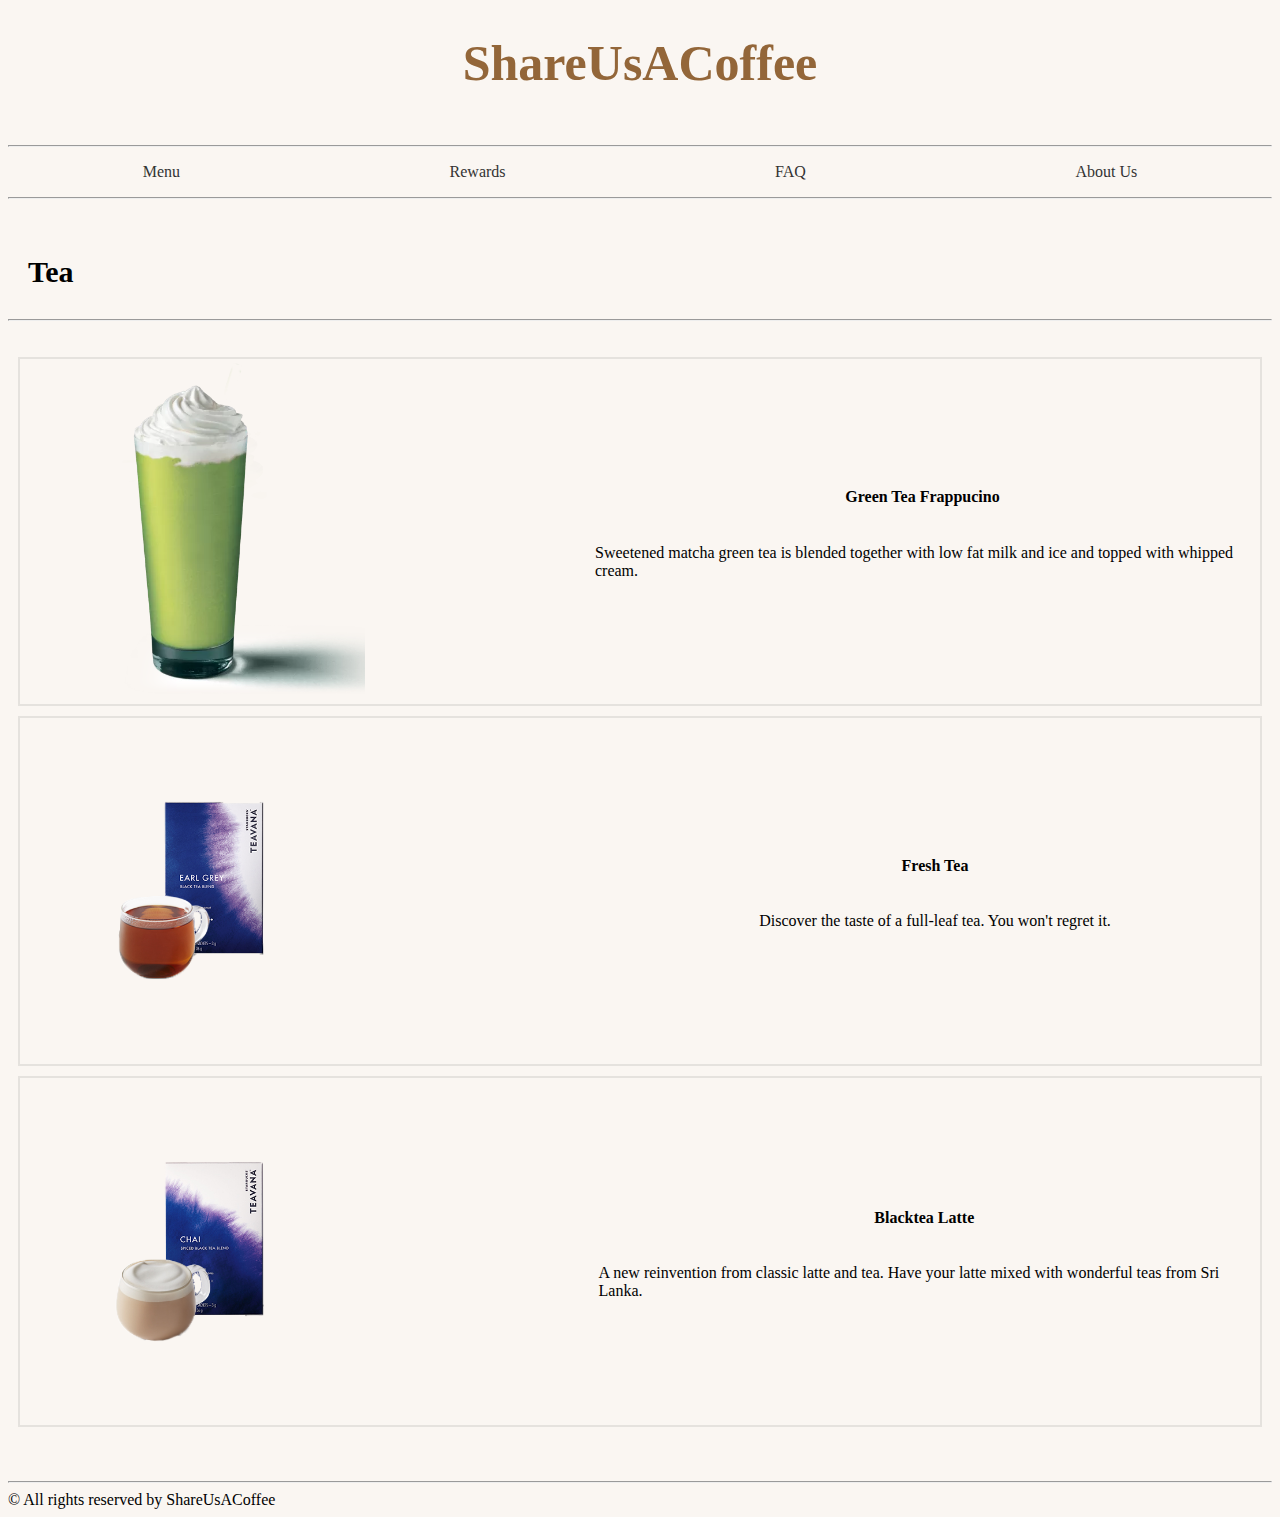
<file: tea.html>
<!DOCTYPE html>
<html lang="en">
    <head>
        <title>ShareUsACoffee@Product Categories</title>
        <meta charset="utf-8">
        <link rel="stylesheet" href="teastyle.css">
        <meta name="viewport" content="width=device-width, initial-scale=1.0">
    </head>
    <body>
        <section>
            <header>
                <h1><a href="index.html"><span>ShareUsACoffee</span></a></h1>
                <hr>
                <ul>
                    <li><a href="menu.html">Menu</a></li>
                    <li><a href="membership.html">Rewards</a></li>
                    <li><a href="faq.html">FAQ</a></li>
                    <li><a href="aboutus.html">About Us</a></li>
                </ul>
                <hr>
            </header>
            <br>
            <h3 style="font-size: 30px; padding-left: 20px;">Tea</h3>
            <hr><br>
            <div class="tea">
                <div class="frap">
                    <img src="teafrap.png" width="150" height="150">
                    <div class="desc">
                        <h4>Green Tea Frappucino</h4>
                        <p>Sweetened matcha green tea is blended together with low fat milk and ice and topped with whipped cream.</p>
                    </div>
                </div>
                <div class="fresh">
                    <img src="fresh.png" width="200" height="200">
                    <div class="desc">
                        <h4>Fresh Tea</h4>
                        <p>Discover the taste of a full-leaf tea. You won't regret it.</p>
                    </div>
                </div>
                <div class="latte">
                    <img src="latte1.png" width="200" height="200">
                    <div class="desc">
                        <h4>Blacktea Latte</h4>
                        <p>A new reinvention from classic latte and tea. Have your latte mixed with wonderful teas from Sri Lanka.</p>
                    </div>
                </div>
            </div>
            <br><br>
            <footer>
                <hr>
                &copy; All rights reserved by ShareUsACoffee
            </footer>
        </section>
    </body>
</html>
</file>
<file: homepagestyle.css>
body {
    background-color: #faf6f2;
}

.memberhead {
    text-align: right;
    border: 1px solid #faf6f2;
    background-color: #faf6f2;
    padding-right: 20px;
}

.memberhead a {
    color:#333 ;
    text-decoration: none;
}

.memberhead a:hover {
    text-decoration: none;
    color: #ff7420;
}

header h1{
    text-align: center;
    font-size: 50px;
    padding-bottom: 20px;
    width: auto;
    height: auto;
}

header ul {
    position: relative;
    display: flex;
    justify-content: space-around;
    padding-inline-start: 0px;
}

header ul li {
    list-style: none;
}

header ul li a {
    color: #333;
    font-weight: 400;
    text-decoration: none;
    grid-template-columns: repeat(auto-fit, minmax(100px, 1fr));
    overflow: auto;
    width: auto;
}

.main {
    position: relative;
    display: flex;
    justify-content: space-between;
    align-items: center;
    grid-template-columns: repeat(auto-fit, minmax(100px, 1fr));
    overflow: auto;
}

.main .imageofcoffee img {
    width: 70%;
    height: auto;
}

.main h3 {
    color: #333;
    font-size: 30px;
    width: 100%;
    height: auto;
}

.main .Textbox {
    position: relative;
    width: 100%;
    height: auto;
    margin: auto;
}

.main .Textbox h3 span{
    color: #d49e8d;
    font-size: 1.2em;
    font-weight: 900;
}

.main .Textbox p {
    color: #333;
}

.main .Textbox a {
    display: inline-block;
    margin-top: 20px;
    padding: 8px 20px;
    background: #cb997e;
    color: #fff;
    border-radius: 40px;
    font-weight: 500;
    letter-spacing: 1px;
    text-decoration: none;
}

.main .imageofcoffee img {
    margin-right: 40px;
}

.promotion {
    display: grid;
    gap: 10px;
    grid-template-columns: repeat(auto-fit, minmax(100px, 5fr));
}

.promotion div {
    background-color: #f4e7da;
    justify-content: center;
    align-items: center;
    display: flex;
    flex-direction: column;
    overflow: auto;
}

.promotion .discount {
    grid-row-start: 1;
    grid-row-end: 3;
}

.promotion .discount sub {
}

.promotion .monthly {
    grid-column-start: 2;
    grid-column-end: 3;
    height: 350px;
}

.promotion .member {
    grid-column-start: 3;
    grid-column-end: 4;
    height: 350px;
}

.promotion .member h4 {
}

.promotion .member sub {
}

.promotion .delivery {
    grid-column-start: 2;
    grid-column-end: 3;
    height: 350px;
}

.promotion .recruit {
    grid-column-start: 3;
    grid-column-end: 4;
    height: 350px;
}

.promotion .recruit h4 {
    background-color: #eaac8b;
    border-radius: 20px;
    padding: 10px 8px;
    text-decoration: none;
}

.promotion .recruit span {
    color: white;
    font-size: 15px;
    font-weight: 5px;
}

.promotion .recruit a {
    text-decoration: none;
}

footer .other {
    display: grid;
    gap: 10px;
    align-items: center;
    text-align: center;
    justify-content: space-around;
    grid-template-columns: repeat(auto-fit, minmax(100px, 1fr));
    overflow: auto;
    width: 100%;
    height: auto;
}

.other .link {
    grid-column-start: 1;
    grid-column-end: 2;
    height: 365px;
}

.other .link ul {
    list-style: none;
    position: relative;
}

.other .link ul li {
    padding: 10px;
}

.other .link ul li a {
    text-decoration: none;
    text-align: center;
    margin-right: 36px;
    color: #333;
}

.other .info {
    grid-column-start: 2;
    grid-column-end: 3;
    height: 365px;
}

.other .info ul {
    list-style: none;
}

.other .info ul li {
    padding: 10px;
    margin-right: 30px;
    text-align: center;
}

.other .info .week .hour {
    padding: 15px;
}

.other .qr {
    grid-column-start: 3;
    grid-column-end: 4;
    height: 365px;
}

.other .qr img {
    width: 50%;
    height: auto;
}

.other .category {
    grid-column-start: 4;
    grid-column-end: 5;
    height: 365px;
}

.other .category ul {
    list-style: none;
}

.other .category ul li {
    padding: 10px;
    text-align: center;
    margin-right: 40px;
}

.other .category ul li a {
    text-decoration: none;
    color: #333;
}

.socialmedia .contact {
    float: right;
}

.socialmedia .contact a {
    margin: 20px;
}
</file>
<file: aboutus.css>
body {
    background-color: #faf6f2;
}

header h1{
    text-align: center;
    font-size: 50px;
}
header h1 a {
    text-decoration: none;
}

header h1 span {
    color: #936639;
}

header ul {
    position: relative;
    display: flex;
    justify-content: space-around;
    padding-inline-start: 0px;
}

header ul li {
    list-style: none;
}

header ul li a {
    color: #333;
    font-weight: 400;
    text-decoration: none;
    grid-template-columns: repeat(auto-fit, minmax(100px, 1fr));
    overflow: auto;
    width: auto;
}

.picture img {
    width: 50%;
    height: 50%;
    display: block;
    margin-left: auto;
    margin-right: auto;
}

body .story h3, .mission h3 {
    text-align: center;
    padding: 30px;
    border-style: dashed;
    background-color: #e6ccb2;
}

.story p, .mission p {
    padding: 50px;
}
</file>
<file: coffeestyle.css>
body {
    background-color: #faf6f2;
}

body a {
    color: #333;
    text-decoration: none;
}

header h1 {
    text-align: center;
    font-size: 50px;
    padding-bottom: 20px;
}

header h1 a {
    color: #936639;
}

header ul {
    position: relative;
    display: flex;
    justify-content: space-around;
    padding-inline-start: 0px;
}

header ul li {
    list-style: none;
}

header ul li a {
    color: #333;
    font-weight: 400;
    text-decoration: none;
    grid-template-columns: repeat(auto-fit, minmax(100px, 1fr));
    overflow: auto;
    width: auto;
}

.coffee .espresso, .cappucino, .americano {
    display: grid;
    grid-template-columns: repeat(auto-fit, minmax(100px, 1fr));
    border: 2px solid rgba(51, 51, 51, 0.1);
    margin: 10px;
}

.coffee .espresso img {
    width: 60%;
    height: auto;
}

.coffee .espresso .desc, .cappucino .desc, .americano .desc {
    display: flex;
    flex-direction: column;
    justify-content: center;
    align-items: center;
    text-align: center;
    padding-right: 10px;
}

.coffee .cappucino img {
    width: 60%;
    height: auto;
}

.coffee .americano img {
    width: 60%;
    height: auto;
}
</file>
<file: faqstyle.css>
body {
    background-color: #faf6f2;
}

header .nav h1{
    text-align: center;
    font-size: 50px;
}
header .nav h1 a {
    text-decoration: none;
}

header .nav h1 span {
    color: #936639;
}

header ul {
    position: relative;
    display: flex;
    justify-content: space-around;
    padding-inline-start: 0px;
}

header ul li {
    list-style: none;
}

header ul li a {
    color: #333;
    font-weight: 400;
    text-decoration: none;
    grid-template-columns: repeat(auto-fit, minmax(100px, 1fr));
    overflow: auto;
    width: auto;
}

header .title {
    text-align: center;
    border-style: dotted;
    background-color: #e6ccb2;
    grid-template-columns: repeat(auto-fit, minmax(100px, 1fr));
}

body div {
    margin: 40px 20px;
}

body div p {
    padding: 10px;
    margin-bottom: 60px;
}

footer {
    position: relative;
    bottom: 2%;
}
</file>
<file: foodstyle.css>
body {
    background-color: #faf6f2;
}

body a{
    color: #333;
    text-decoration: none;
}

header h1{
    text-align: center;
    font-size: 50px;
    padding-bottom: 20px;
}

header h1 span {
    color: #936639;
}

header ul {
    position: relative;
    display: flex;
    justify-content: space-around;
    padding-inline-start: 0px;
}

header ul li {
    list-style: none;
}

header ul li a {
    color: #333;
    font-weight: 400;
    text-decoration: none;
    grid-template-columns: repeat(auto-fit, minmax(100px, 1fr));
    overflow: auto;
    width: auto;
}

.food .chococheese, .blueberry, .bun {
    display: grid;
    grid-template-columns: auto auto auto;
    border: 2px solid rgba(51, 51, 51, 0.1);
    margin: 30px;
    grid-template-columns: repeat(auto-fit, minmax(100px, 1fr));
}

.food .chococheese img, .blueberry img, .bun img {
    display: block;
    width: 50%;
    height: auto;
    margin-left: auto;
    margin-right: auto;
}

.food .chococheese .desc, .blueberry .desc, .bun .desc {
    display: flex;
    flex-direction: column;
    justify-content: center;
    align-items: center;
    text-align: center;
    padding-right: 10px;
}

footer {
    grid-template-columns: repeat(auto-fit, minmax(100px, 1fr));
}
</file>
<file: locationstyle.css>
body {
    background-color: #faf6f2;
}

header h1{
    text-align: center;
    font-size: 50px;
}
header h1 a {
    text-decoration: none;
}

header h1 span {
    color: #936639;
}

header ul {
    position: relative;
    display: flex;
    justify-content: space-around;
    padding-inline-start: 0px;
}

header ul li {
    list-style: none;
}

header ul li a {
    color: #333;
    font-weight: 400;
    text-decoration: none;
    grid-template-columns: repeat(auto-fit, minmax(100px, 1fr));
    overflow: auto;
    width: auto;
}

.location img {
    display: block;
    margin: 50px auto;
    width: 20%;
    min-width: 200px;
}

.content {
    margin-bottom: 50px;
}

footer {
    position: relative;
    bottom: 2%;
}
</file>
<file: membershipstyle.css>
body {
    background-color: #faf6f2;
}

header h1{
    text-align: center;
    font-size: 50px;
}

header h1 a {
    text-decoration: none;
}

header h1 span {
    color: #936639;
}

header ul {
    position: relative;
    display: flex;
    justify-content: space-around;
}

header ul li {
    list-style: none;
}

header ul li a {
    display: inline-block;
    color: #333;
    font-weight: 400;
    text-decoration: none;
    grid-template-columns: repeat(auto-fit, minmax(100px, 1fr));
    overflow: auto;
}

body div {
    margin-top: 50px;
    text-align: center;
    grid-template-columns: repeat(auto-fit, minmax(100px, 1fr));
    width: auto;
    height: auto;
    overflow: auto;
}

body .userinfo {
    border: 2px solid;
    border-width: fit-content;
    margin: 100px 50px 450px 50px;
    padding: 20px;
    background-color: #ede0d4;
}

body .userinfo h3 input {
    margin: 0px 10px;
}

body .userinfo h4 a {
    text-decoration: none;
    color: #333;
}

body div h3 {
    padding: 10px;
}
</file>
<file: menustyle.css>
body {
    background-color: #faf6f2;
}

body a{
    color: #333;
    text-decoration: none;
}

header h1{
    text-align: center;
    font-size: 50px;
    padding-bottom: 20px;
}

header h1 span {
    color: #936639;
}

header ul {
    position: relative;
    display: flex;
    justify-content: space-around;
    padding-inline-start: 0px;
}

header ul li {
    list-style: none;
}

header ul li a {
    color: #333;
    font-weight: 400;
    text-decoration: none;
    grid-template-columns: repeat(auto-fit, minmax(100px, 1fr));
    overflow: auto;
    width: auto;
}

.menu {
    display: flex;
    background-color: #e6ccb2;
    grid-template-columns: repeat(auto-fit, minmax(100px, 1fr));
}

.menu .menu1 {
    margin: 10px 10px 10px 50px;
    font-family: Arial, Helvetica, sans-serif;
    font-weight: 10px;
}

.cne, .tnc, .fnb {
    display: grid;
    gap: 10px;
    grid-template-columns: repeat(auto-fit, minmax(100px, 1fr));
}

.cne .espresso, .latte, .cappucino {
    border: 2px solid rgba(51, 51, 51, 0.1);
    display: flex;
    flex-direction: column;
    justify-content: center;
    align-items: center;
    grid-template-columns: repeat(auto-fit, minmax(100px, 1fr));
}

.cne .espresso {
    grid-row-start: 1;
    grid-row-end: 3;
}

.cne .espresso a img {
    display: block;
    width: 50%;
    height: auto;
    margin-left: auto;
    margin-right: auto;
}

.cne .latte {
    grid-row-start: 1;
    grid-row-end: 2;
}

.cne .latte a img {
    display: block;
    width: 50%;
    height: auto;
    margin-left: auto;
    margin-right: auto;
}

.cne .cappucino {
    grid-row-start: 2;
    grid-row-end: 3;
}

.cne .cappucino a img {
    display: block;
    width: 50%;
    height: auto;
    margin-left: auto;
    margin-right: auto;
}

.tnc .chocolate, .tealatte, .lemon {
    border: 2px solid rgba(51, 51, 51, 0.1);
    display: flex;
    flex-direction: column;
    justify-content: center;
    align-items: center;
}

.tnc .chocolate a img {
    display: block;
    width: 50%;
    height: auto;
    margin-left: auto;
    margin-right: auto;
}

.tnc .tealatte a img {
    display: block;
    width: 50%;
    height: auto;
    margin-left: auto;
    margin-right: auto;
}

.tnc .lemon a img {
    display: block;
    width: 50%;
    height: auto;
    margin-left: auto;
    margin-right: auto;
}

.fnb .chocofrap, .greenteafrap, .esprefrap, .fruitjuice {
    border: 2px solid rgba(51, 51, 51, 0.1);
    display: flex;
    flex-direction: column;
    justify-content: center;
    align-items: center;
    grid-template-columns: repeat(auto-fit, minmax(100px, 1fr));
}

.fnb .chocofrap {
    grid-column-start: 1;
    grid-column-end: 2;
}

.fnb .chocofrap a img {
    display: block;
    width: 50%;
    height: auto;
    margin-left: auto;
    margin-right: auto;
}

.fnb .greenteafrap {
    grid-column-start: 2;
    grid-column-end: 3;
}

.fnb .greenteafrap a img {
    display: block;
    width: 50%;
    height: auto;
    margin-left: auto;
    margin-right: auto;
}

.fnb .esprefrap {
    grid-column-start: 3;
    grid-column-end: 4;
}

.fnb .esprefrap a img {
    display: block;
    width: 50%;
    height: auto;
    margin-left: auto;
    margin-right: auto;
}

.fnb .fruitjuice {
    grid-column-start: 4;
    grid-column-end: 5;
}

.fnb .fruitjuice a img {
    display: block;
    width: 50%;
    height: auto;
    margin-left: auto;
    margin-right: auto;
}
</file>
<file: recruitstyle.css>
body {
    background-color: #faf6f2;
}

header h1{
    text-align: center;
    font-size: 50px;
}
header h1 a {
    text-decoration: none;
}

header h1 span {
    color: #936639;
}

header ul {
    position: relative;
    display: flex;
    justify-content: space-around;
    padding-inline-start: 0px;
}

header ul li {
    list-style: none;
}

header ul li a {
    color: #333;
    font-weight: 400;
    text-decoration: none;
    grid-template-columns: repeat(auto-fit, minmax(100px, 1fr));
    overflow: auto;
    width: auto;
}

.recruit {
    text-align: center;
    margin: 20px 0px;
    padding-bottom: 30px;
    border: 2px solid;
    background-color: #ddb892;
}

.recruit h2, h3, sub {
    color: #27285C;
}

.recruit h2 {
    font-size: 50px;
}

.recruit h3 {
    text-decoration-line: underline;
    text-decoration-style: wavy;
}

.position {
    display: grid;
    grid-template-columns: repeat(auto-fit, minmax(100px, 1fr));
    text-align: center;
}

.position .position1, .position2, .position3 {
    border: 2px solid rgba(51, 51, 51, 0.1);
    display: flex;
    flex-direction: column;
    justify-content: center;
    align-items: center;
    margin: 10px;
    padding: 10px;
}

.join .member {
    padding: 30px 5px 150px;
}

.join .member a {
    text-decoration: none;
    color: #333;
}

.join .member a:hover {
    text-decoration: none;
    color: yellowgreen;
}
</file>
<file: signupstyle.css>
body {
    background-color: #faf6f2;
}

header h1{
    text-align: center;
    font-size: 50px;
}
header h1 a {
    text-decoration: none;
}

header h1 span {
    color: #936639;
}

header ul {
    position: relative;
    display: flex;
    justify-content: space-around;
    grid-template-columns: repeat(auto-fit, minmax(100px, 1fr));
    overflow: auto;
}

header ul li {
    list-style: none;
}

header ul li a {
    display: inline-block;
    color: #333;
    font-weight: 400;
    text-decoration: none;
}
.box .userinfo form {
    margin-top: 50px;
    display: grid;
    grid-template-columns: repeat(auto-fit, minmax(100px, 1fr));
    overflow: auto;
}

.box {
    border: 2px solid;
    border-width: fit-content;
    margin: 50px 20px 170px 20px;
    padding: 10px;
    background-color: #ede0d4;
    min-width: 300px;
}

.box .userinfo h3 {
    grid-column-start: 1;
    grid-column-end:2;
    text-align: center;
}

.box .userinfo input {
    height: 30px;
    margin-top: 12px;
}

.box h3 {
    margin-top: 20px;
    text-align: center;
}
</file>
<file: teastyle.css>
body {
    background-color: #faf6f2;
}

body a{
    color: #333;
    text-decoration: none;
}

header h1{
    text-align: center;
    font-size: 50px;
    padding-bottom: 20px;
}

header h1 span {
    color: #936639;
}

header ul {
    position: relative;
    display: flex;
    justify-content: space-around;
    padding-inline-start: 0px;
}

header ul li {
    list-style: none;
}

header ul li a {
    color: #333;
    font-weight: 400;
    text-decoration: none;
    grid-template-columns: repeat(auto-fit, minmax(100px, 1fr));
    overflow: auto;
    width: auto;
}

.tea .frap, .fresh, .latte {
    display: grid;
    grid-template-columns: auto auto auto;
    border: 2px solid rgba(51, 51, 51, 0.1);
    margin: 10px;
}

.frap img {
    width: 60%;
    height: auto;
}

.fresh img {
    width: 50%;
    height: auto;
}

.latte img {
    width: 60%;
    height: auto;
}

.tea .frap .desc, .fresh .desc, .latte .desc {
    display: flex;
    flex-direction: column;
    justify-content: center;
    align-items: center;
    padding-right: 10px;
}
</file>
